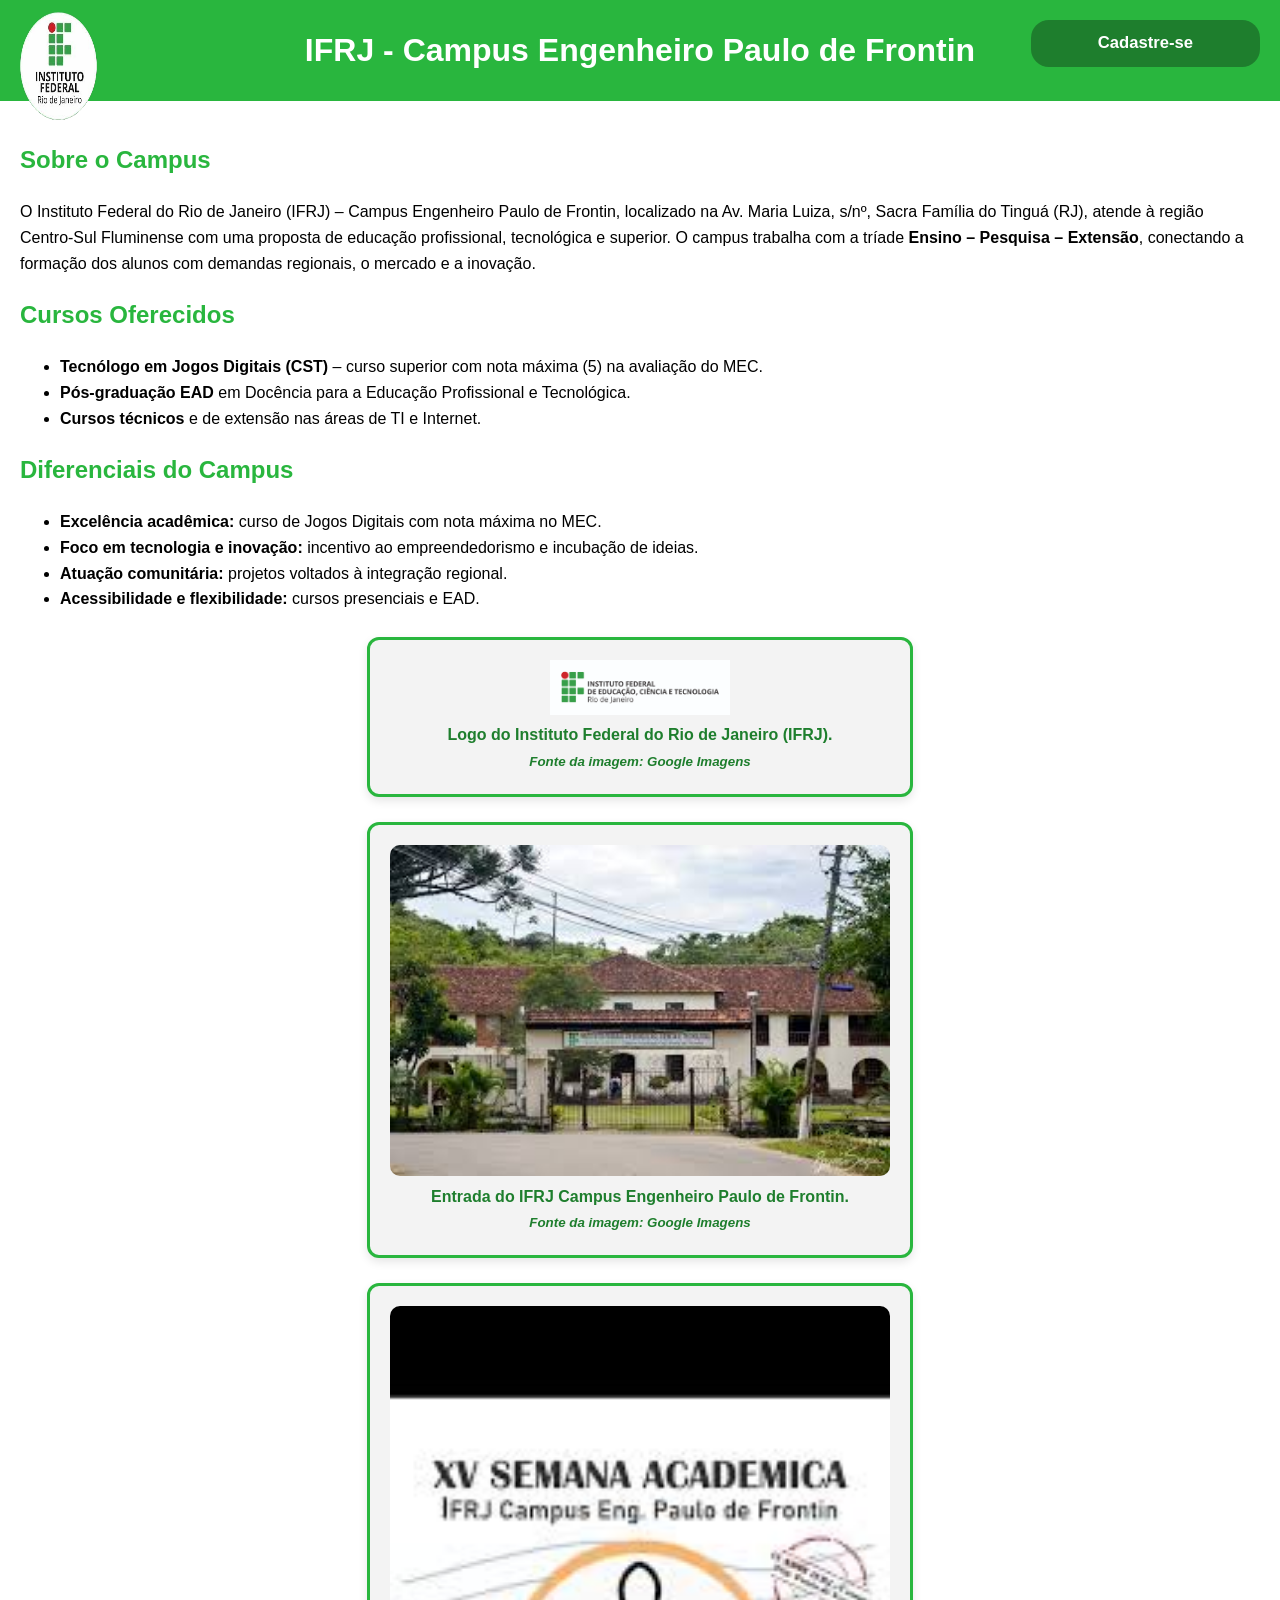
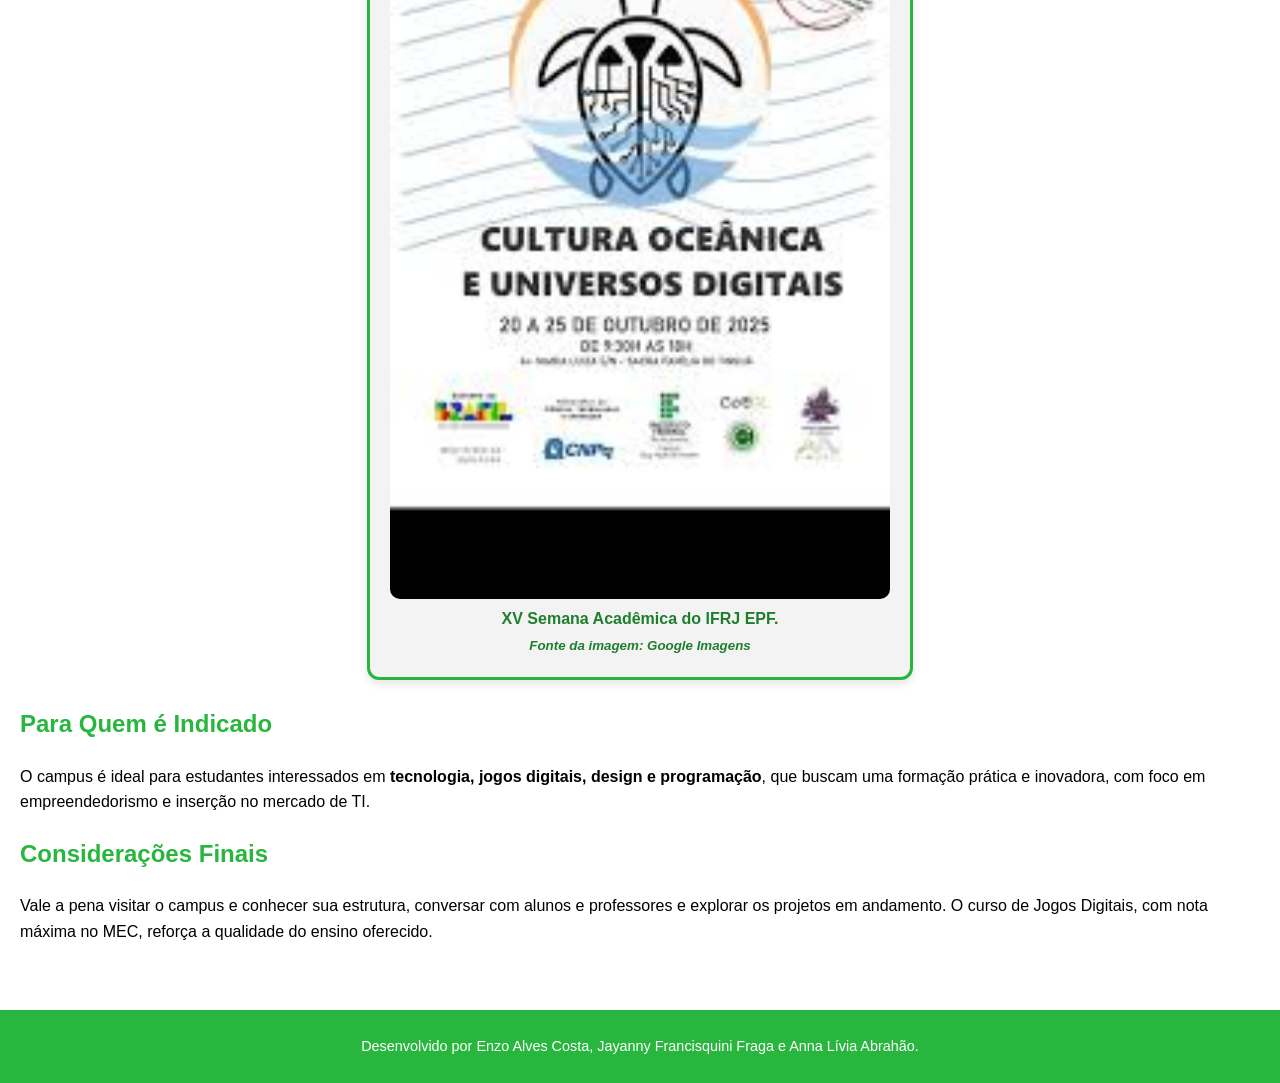
<file: index.html>
<!doctype html>
<html lang="pt-BR">
  <head>
    <meta charset="UTF-8" />
    <title>IFRJ - Campus Engenheiro Paulo de Frontin</title>
    <link rel="stylesheet" href="style.css" />
  </head>
  <body>
    <header>
      <img
        src="logotipo.jpg.png"
        class="logotipo"
        alt="Logotipo do IFRJ com quadrados verdes e um círculo vermelho. Fonte: Google Imagens"
      />
      <h1>IFRJ - Campus Engenheiro Paulo de Frontin</h1>

      <a href="cadastroif.html" class="cta-btn">Cadastre-se</a>
    </header>

    <main>
      <section>
        <h2>Sobre o Campus</h2>
        <p>
          O Instituto Federal do Rio de Janeiro (IFRJ) – Campus Engenheiro Paulo
          de Frontin, localizado na Av. Maria Luiza, s/nº, Sacra Família do
          Tinguá (RJ), atende à região Centro-Sul Fluminense com uma proposta de
          educação profissional, tecnológica e superior. O campus trabalha com a
          tríade <strong>Ensino – Pesquisa – Extensão</strong>, conectando a
          formação dos alunos com demandas regionais, o mercado e a inovação.
        </p>
      </section>

      <section>
        <h2>Cursos Oferecidos</h2>
        <ul>
          <li>
            <strong>Tecnólogo em Jogos Digitais (CST)</strong> – curso superior
            com nota máxima (5) na avaliação do MEC.
          </li>
          <li>
            <strong>Pós-graduação EAD</strong> em Docência para a Educação
            Profissional e Tecnológica.
          </li>
          <li>
            <strong>Cursos técnicos</strong> e de extensão nas áreas de TI e
            Internet.
          </li>
        </ul>
      </section>

      <section>
        <h2>Diferenciais do Campus</h2>
        <ul>
          <li>
            <strong>Excelência acadêmica:</strong> curso de Jogos Digitais com
            nota máxima no MEC.
          </li>
          <li>
            <strong>Foco em tecnologia e inovação:</strong> incentivo ao
            empreendedorismo e incubação de ideias.
          </li>
          <li>
            <strong>Atuação comunitária:</strong> projetos voltados à integração
            regional.
          </li>
          <li>
            <strong>Acessibilidade e flexibilidade:</strong> cursos presenciais
            e EAD.
          </li>
        </ul>
      </section>

      <section>
        <figure class="caixa-ifrj">
          <img
            src="ifrj.jpg"
            class="logo"
            title="Logotipo do IFRJ"
            alt="Logotipo oficial do Instituto Federal do Rio de Janeiro com quadrados verdes alinhados e um círculo vermelho. Fonte: Google Imagens"
          />
          <figcaption>
            Logo do Instituto Federal do Rio de Janeiro (IFRJ).
            <br /><small><em>Fonte da imagem: Google Imagens</em></small>
          </figcaption>
        </figure>

        <figure class="caixa-ifrj">
          <img
            src="campus.jpg"
            class="campus"
            title="Entrada principal do IFRJ"
            alt="Fachada principal do IFRJ Campus Engenheiro Paulo de Frontin com portão de entrada, árvores e prédio de telhado vermelho. Fonte: Google Imagens"
          />
          <figcaption>
            Entrada do IFRJ Campus Engenheiro Paulo de Frontin.
            <br /><small><em>Fonte da imagem: Google Imagens</em></small>
          </figcaption>
        </figure>

        <figure class="caixa-ifrj">
          <img
            src="semana.jpg"
            class="cartaz"
            title="Cartaz da XV Semana Acadêmica do IFRJ"
            alt="Cartaz oficial da XV Semana Acadêmica do IFRJ EPF com ilustração de tartaruga representando cultura oceânica e universos digitais. Fonte: Google Imagens"
          />
          <figcaption>
            XV Semana Acadêmica do IFRJ EPF.
            <br /><small><em>Fonte da imagem: Google Imagens</em></small>
          </figcaption>
        </figure>
      </section>

      <section>
        <h2>Para Quem é Indicado</h2>
        <p>
          O campus é ideal para estudantes interessados em
          <strong>tecnologia, jogos digitais, design e programação</strong>, que
          buscam uma formação prática e inovadora, com foco em empreendedorismo
          e inserção no mercado de TI.
        </p>
      </section>

      <section>
        <h2>Considerações Finais</h2>
        <p>
          Vale a pena visitar o campus e conhecer sua estrutura, conversar com
          alunos e professores e explorar os projetos em andamento. O curso de
          Jogos Digitais, com nota máxima no MEC, reforça a qualidade do ensino
          oferecido.
        </p>
      </section>
    </main>

    <footer>
      Desenvolvido por Enzo Alves Costa, Jayanny Francisquini Fraga e Anna Lívia
      Abrahão.
    </footer>
  </body>
</html>
</file>
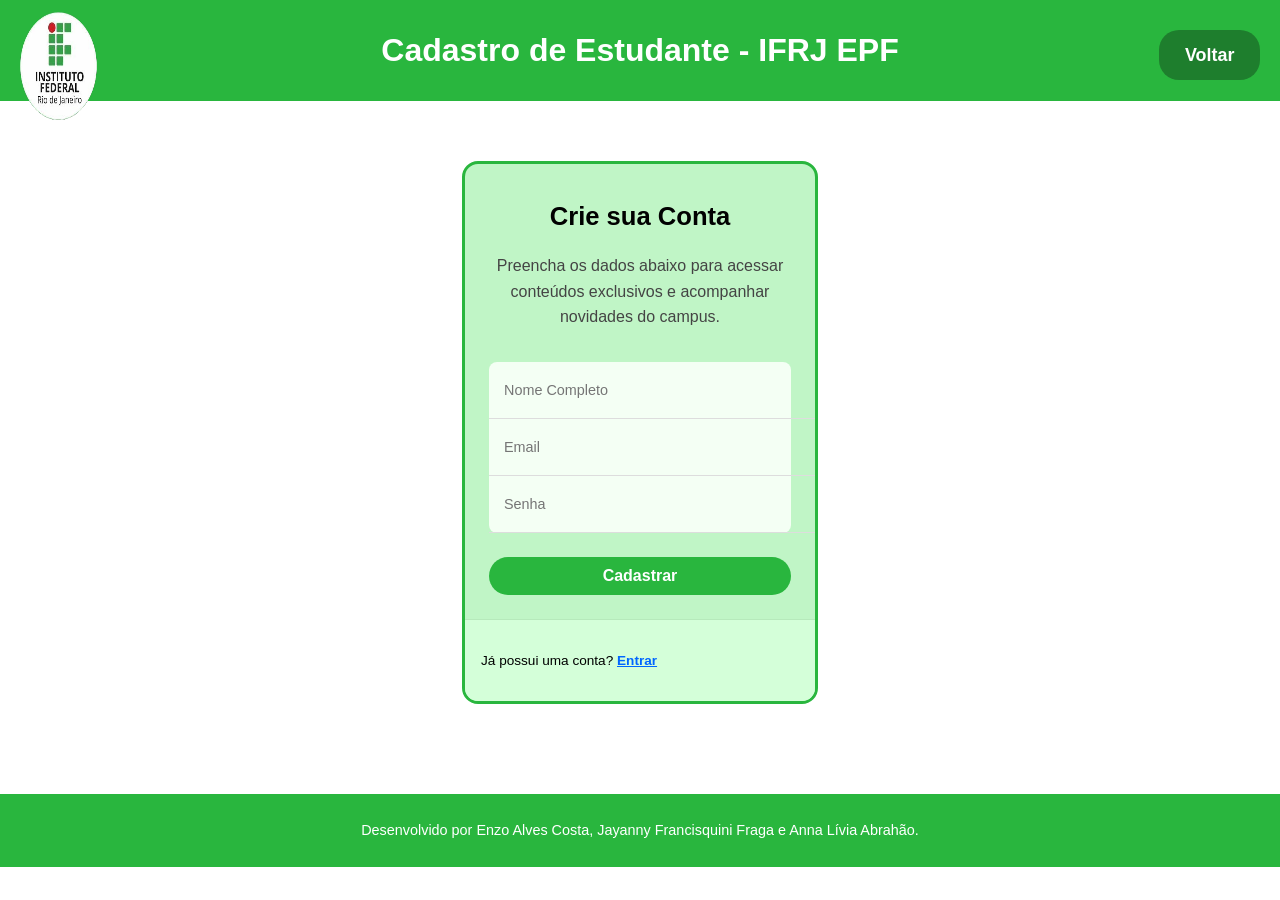
<file: cadastroif.html>
<!doctype html>
<html lang="pt-BR">
  <head>
    <meta charset="UTF-8" />
    <title>Cadastro - IFRJ EPF</title>
    <link rel="stylesheet" href="style.css" />
  </head>
  <body>
    <header>
      <img src="logotipo.jpg.png" class="logotipo" alt="Logotipo do IFRJ" />
      <h1>Cadastro de Estudante - IFRJ EPF</h1>
    </header>

    <main>
      <section>
        <a href="index.html" class="btn-voltar">Voltar</a>
      </section>

      <div class="form-box">
        <form class="form">
          <span class="title">Crie sua Conta</span>
          <span class="subtitle"
            >Preencha os dados abaixo para acessar conteúdos exclusivos e
            acompanhar novidades do campus.</span
          >

          <div class="form-container">
            <input
              type="text"
              class="input"
              placeholder="Nome Completo"
              required
            />
            <input type="email" class="input" placeholder="Email" required />
            <input type="password" class="input" placeholder="Senha" required />
          </div>

          <button>Cadastrar</button>
        </form>

        <div class="form-section">
          <p>Já possui uma conta? <a href="#">Entrar</a></p>
        </div>
      </div>
    </main>

    <footer>
      Desenvolvido por Enzo Alves Costa, Jayanny Francisquini Fraga e Anna Lívia
      Abrahão.
    </footer>
  </body>
</html>
</file>
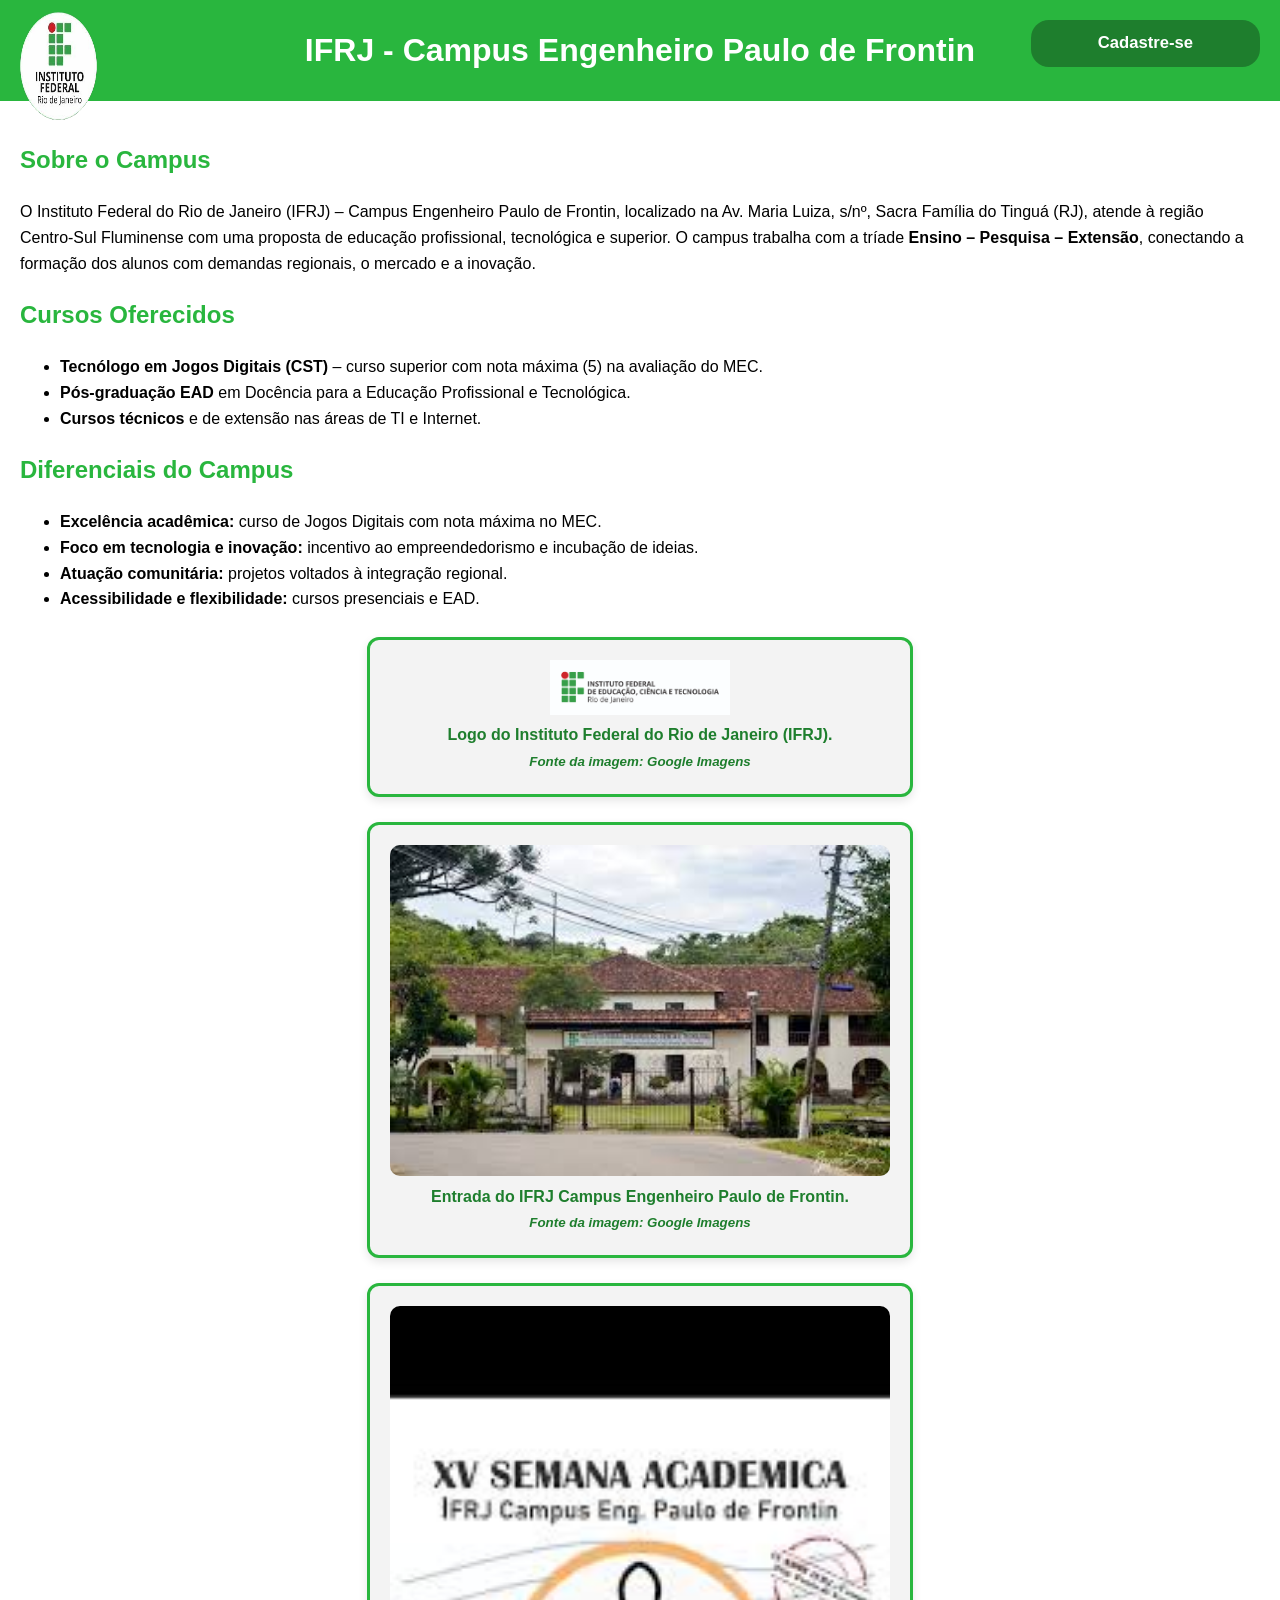
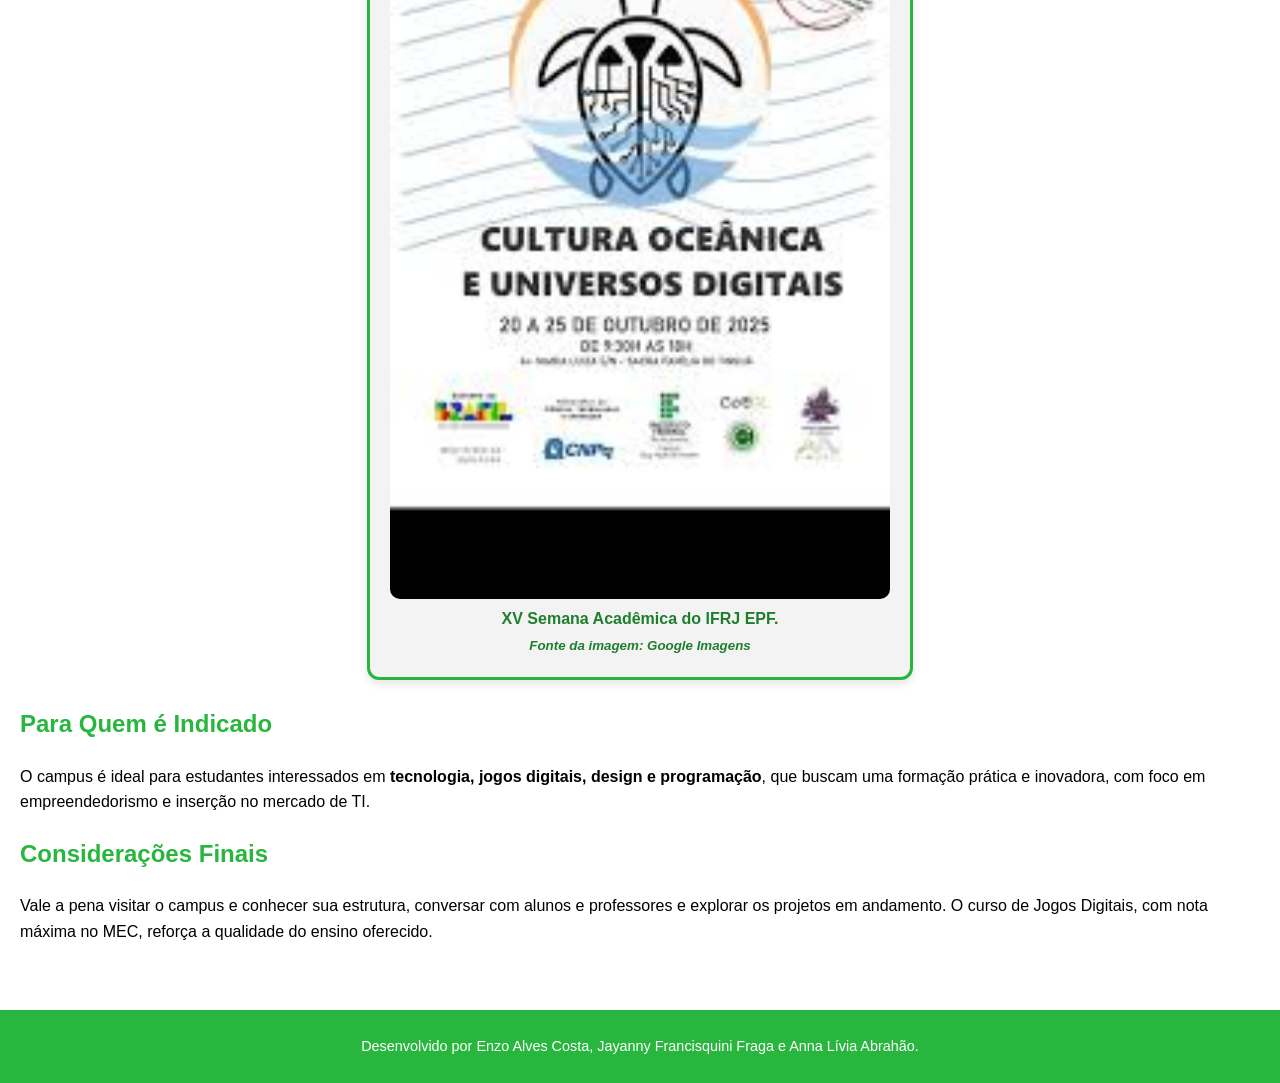
<file: site_ifrj.html>
<!doctype html>
<html lang="pt-BR">
  <head>
    <meta charset="UTF-8" />
    <title>IFRJ - Campus Engenheiro Paulo de Frontin</title>
    <link rel="stylesheet" href="style.css" />
  </head>
  <body>
    <header>
      <img
        src="logotipo.jpg.png"
        class="logotipo"
        alt="Logotipo do IFRJ com quadrados verdes e um círculo vermelho. Fonte: Google Imagens"
      />
      <h1>IFRJ - Campus Engenheiro Paulo de Frontin</h1>

      <a href="cadastroif.html" class="cta-btn">Cadastre-se</a>
    </header>

    <main>
      <section>
        <h2>Sobre o Campus</h2>
        <p>
          O Instituto Federal do Rio de Janeiro (IFRJ) – Campus Engenheiro Paulo
          de Frontin, localizado na Av. Maria Luiza, s/nº, Sacra Família do
          Tinguá (RJ), atende à região Centro-Sul Fluminense com uma proposta de
          educação profissional, tecnológica e superior. O campus trabalha com a
          tríade <strong>Ensino – Pesquisa – Extensão</strong>, conectando a
          formação dos alunos com demandas regionais, o mercado e a inovação.
        </p>
      </section>

      <section>
        <h2>Cursos Oferecidos</h2>
        <ul>
          <li>
            <strong>Tecnólogo em Jogos Digitais (CST)</strong> – curso superior
            com nota máxima (5) na avaliação do MEC.
          </li>
          <li>
            <strong>Pós-graduação EAD</strong> em Docência para a Educação
            Profissional e Tecnológica.
          </li>
          <li>
            <strong>Cursos técnicos</strong> e de extensão nas áreas de TI e
            Internet.
          </li>
        </ul>
      </section>

      <section>
        <h2>Diferenciais do Campus</h2>
        <ul>
          <li>
            <strong>Excelência acadêmica:</strong> curso de Jogos Digitais com
            nota máxima no MEC.
          </li>
          <li>
            <strong>Foco em tecnologia e inovação:</strong> incentivo ao
            empreendedorismo e incubação de ideias.
          </li>
          <li>
            <strong>Atuação comunitária:</strong> projetos voltados à integração
            regional.
          </li>
          <li>
            <strong>Acessibilidade e flexibilidade:</strong> cursos presenciais
            e EAD.
          </li>
        </ul>
      </section>

      <section>
        <figure class="caixa-ifrj">
          <img
            src="ifrj.jpg"
            class="logo"
            title="Logotipo do IFRJ"
            alt="Logotipo oficial do Instituto Federal do Rio de Janeiro com quadrados verdes alinhados e um círculo vermelho. Fonte: Google Imagens"
          />
          <figcaption>
            Logo do Instituto Federal do Rio de Janeiro (IFRJ).
            <br /><small><em>Fonte da imagem: Google Imagens</em></small>
          </figcaption>
        </figure>

        <figure class="caixa-ifrj">
          <img
            src="campus.jpg"
            class="campus"
            title="Entrada principal do IFRJ"
            alt="Fachada principal do IFRJ Campus Engenheiro Paulo de Frontin com portão de entrada, árvores e prédio de telhado vermelho. Fonte: Google Imagens"
          />
          <figcaption>
            Entrada do IFRJ Campus Engenheiro Paulo de Frontin.
            <br /><small><em>Fonte da imagem: Google Imagens</em></small>
          </figcaption>
        </figure>

        <figure class="caixa-ifrj">
          <img
            src="semana.jpg"
            class="cartaz"
            title="Cartaz da XV Semana Acadêmica do IFRJ"
            alt="Cartaz oficial da XV Semana Acadêmica do IFRJ EPF com ilustração de tartaruga representando cultura oceânica e universos digitais. Fonte: Google Imagens"
          />
          <figcaption>
            XV Semana Acadêmica do IFRJ EPF.
            <br /><small><em>Fonte da imagem: Google Imagens</em></small>
          </figcaption>
        </figure>
      </section>

      <section>
        <h2>Para Quem é Indicado</h2>
        <p>
          O campus é ideal para estudantes interessados em
          <strong>tecnologia, jogos digitais, design e programação</strong>, que
          buscam uma formação prática e inovadora, com foco em empreendedorismo
          e inserção no mercado de TI.
        </p>
      </section>

      <section>
        <h2>Considerações Finais</h2>
        <p>
          Vale a pena visitar o campus e conhecer sua estrutura, conversar com
          alunos e professores e explorar os projetos em andamento. O curso de
          Jogos Digitais, com nota máxima no MEC, reforça a qualidade do ensino
          oferecido.
        </p>
      </section>
    </main>

    <footer>
      Desenvolvido por Enzo Alves Costa, Jayanny Francisquini Fraga e Anna Lívia
      Abrahão.
    </footer>
  </body>
</html>
</file>
<file: style.css>
/* === ESTILOS GERAIS === */

body {
  background-color: #ffffff;
  color: #000000ff;
  font-family: Arial, sans-serif;
  line-height: 1.6;
  margin: 0;
  padding: 0;
}

main {
  padding: 20px;
}

header,
footer {
  background-color: rgb(41, 182, 62);
  color: white;
  text-align: center;
  padding: 25px 10px;
  position: relative;
}

h1 {
  color: #ffffff;
  margin: 0;
}

h2 {
  color: rgb(41, 182, 62);
}

footer {
  margin-top: 30px;
  font-size: 0.9em;
}

/* === LOGOTIPO === */

.logotipo {
  width: 6vw;
  height: 12vh;
  position: absolute;
  top: 12px;
  left: 20px;
}

/* === BOTÃO CTA (Cabeçalho) === */

.cta-btn {
  position: absolute;
  right: 20px;
  top: 20px;
  padding: 10px 25px;
  width: 14vw;
  min-width: 120px;
  border-radius: 18px;
  cursor: pointer;
  background: #1e7e2d;
  color: white;
  font-size: clamp(14px, 1.3vw, 22px);
  font-weight: 700;
  border: none;
  text-align: center;
  transition: 0.2s ease;
  text-decoration: none;
  display: inline-block;
}

.cta-btn:hover {
  background: #1e6519;
  transform: scale(1.03);
}

/* === CAIXAS IFRJ === */

.caixa-ifrj {
  width: 90%;
  max-width: 500px;
  padding: 20px;
  background-color: #f3f3f3;
  border: 3px solid #29b63e;
  border-radius: 12px;
  margin: 25px auto;
  box-shadow: 0 4px 10px rgba(0, 0, 0, 0.1);
  color: #1e7e2d;
  font-weight: bold;
  text-align: center;
}

img.logo {
  width: 180px;
  height: auto;
}

img.campus,
img.cartaz {
  width: 100%;
  border-radius: 10px;
}

/* === FORMULÁRIO DE CADASTRO === */

.form-box {
  margin: 40px auto;
  max-width: 350px;
  background: #c0f5c6;
  overflow: hidden;
  border-radius: 16px;
  color: #010101;
  border: 3px solid rgb(41, 182, 62);
}

.form {
  display: flex;
  flex-direction: column;
  padding: 32px 24px 24px;
  gap: 16px;
  text-align: center;
}

.title {
  font-weight: bold;
  font-size: 1.6rem;
}

.subtitle {
  font-size: 1rem;
  color: #444;
}

.form-container {
  border-radius: 8px;
  background-color: #f4fff4;
  margin: 1rem 0 0.5rem;
  width: 100%;
}

.input {
  background: none;
  border: 0;
  outline: 0;
  height: 40px;
  width: 100%;
  border-bottom: 1px solid #ddd;
  font-size: 0.9rem;
  padding: 8px 15px;
}

.form-section {
  padding: 16px;
  font-size: 0.85rem;
  background-color: #d4ffd9;
  border-top: 1px solid #b6e9bb;
}

.form-section a {
  font-weight: bold;
  color: #0066ff;
}

/* BOTÃO DO FORMULÁRIO */

.form button {
  background-color: #29b63e;
  color: #fff;
  border: 0;
  border-radius: 24px;
  padding: 10px 16px;
  font-size: 1rem;
  font-weight: 600;
  cursor: pointer;
  transition: 0.3s;
}

.form button:hover {
  background-color: #229c35;
}

.btn-voltar {
  position: absolute;
  right: 20px;
  top: 30px;

  padding: 1.2vh 2vw;
  font-size: clamp(12px, 1.4vw, 18px);

  background: #1e7e2d;
  color: #ffffff;
  font-weight: 600;

  border: none;
  border-radius: 20px;
  text-decoration: none;
  cursor: pointer;

  transition: 0.2s ease;
}

.btn-voltar:hover {
  background: #1e6519;
  transform: scale(1.05);
}
</file>
